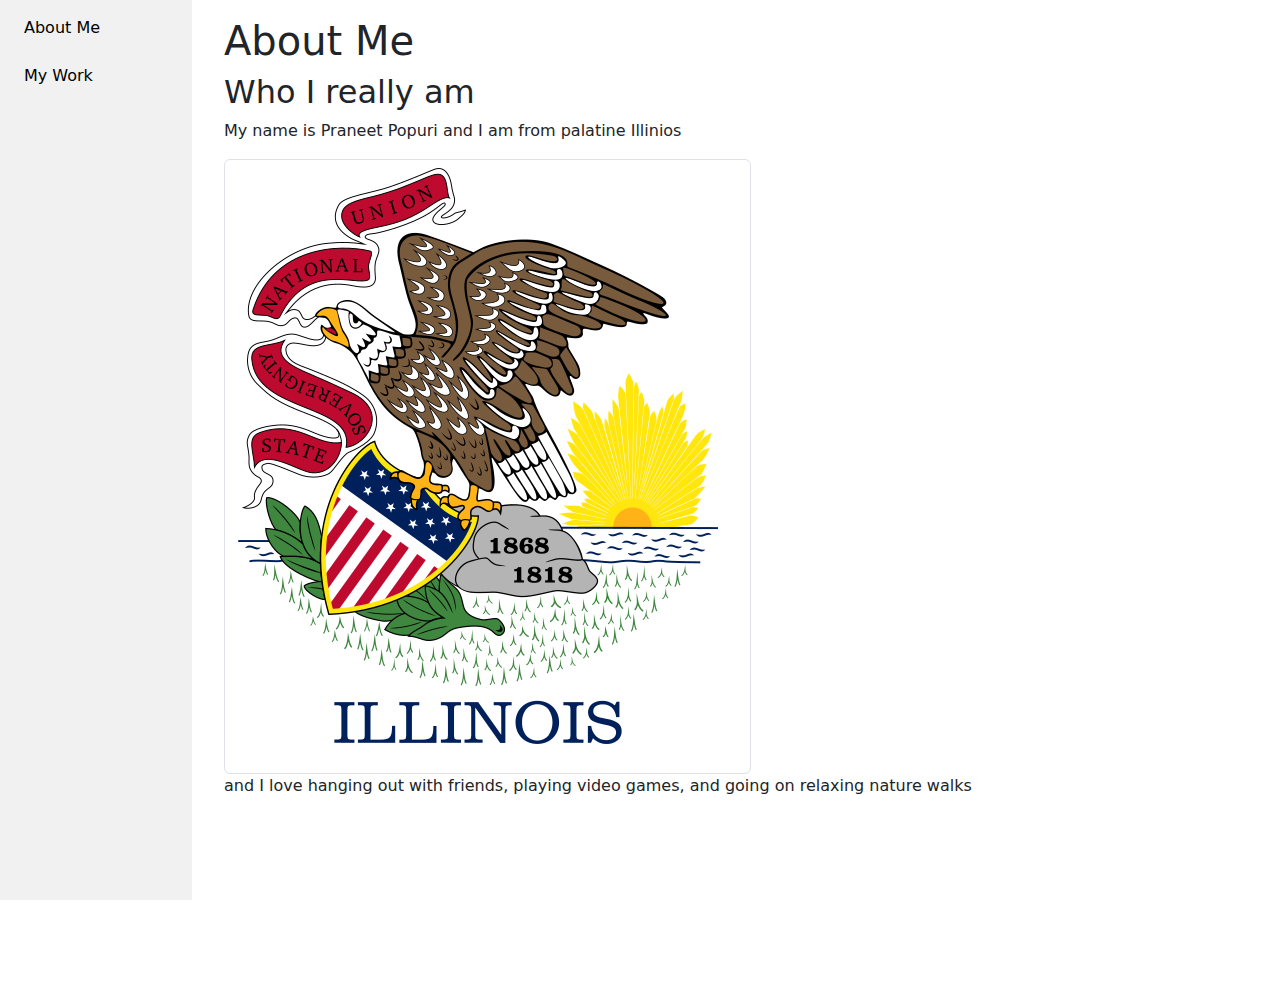
<file: hw2-main/index.html>
<!DOCTYPE html>
<html lang="en">
    <head>
        <title>
            Praneet's Websites
        </title>
        <meta charset="UTF-8">
        <meta name="viewport" content="width=device-width, initial-scale=1.0">
        <link href="https://cdn.jsdelivr.net/npm/bootstrap@5.3.3/dist/css/bootstrap.min.css" rel="stylesheet" integrity="sha384-QWTKZyjpPEjISv5WaRU9OFeRpok6YctnYmDr5pNlyT2bRjXh0JMhjY6hW+ALEwIH" crossorigin="anonymous">
        <link href="styles.css" rel="stylesheet"/>
    </head>
    <body style="margin: 0;">
        <nav>
            <ul>
                <li><a class="m-2" href="index.html">About Me</a></li>
                <li><a class="m-2" href="my-work.html">My Work</a></li>
            </ul>
        </nav>
        <div style="margin-left:15%;padding:1px 16px;height:1000px;">
        <section class="m-3">
        <header>
            <h1>About Me</h1>
            <h2>Who I really am</h2>
        </header>
        <main>
            <p>My name is Praneet Popuri and I am from palatine Illinios</p>
            <img src="images\Flag_of_Illinois.svg.png" class="img-thumbnail" alt="Flag_of_Illinois"> 
            <p>  and I love hanging out with friends, playing video games, and going on relaxing nature walks</p>
        </main>
        </section>
    </body>
</html>
</file>
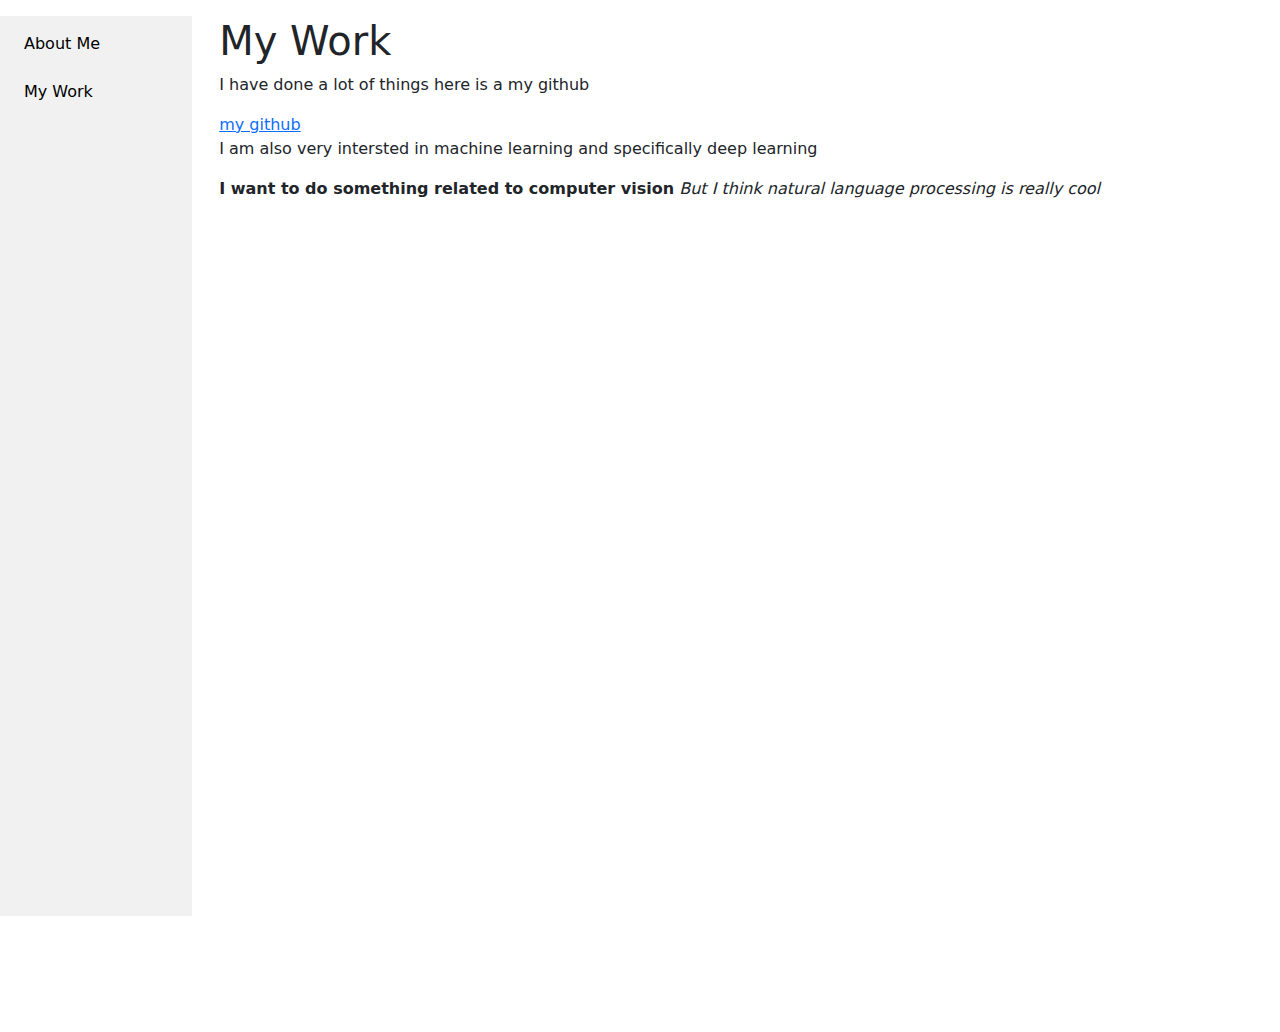
<file: hw2-main/my-work.html>
<!DOCTYPE html>
<html lang="en">
    <head>
        <title>
            Praneet's Websites
        </title>
        <meta charset="UTF-8">
        <meta name="viewport" content="width=device-width, initial-scale=1.0">
        <link href="https://cdn.jsdelivr.net/npm/bootstrap@5.3.3/dist/css/bootstrap.min.css" rel="stylesheet" integrity="sha384-QWTKZyjpPEjISv5WaRU9OFeRpok6YctnYmDr5pNlyT2bRjXh0JMhjY6hW+ALEwIH" crossorigin="anonymous">
        <link href="styles.css" rel="stylesheet"/>
    </head>
    <body style="margin: 0%;">
        <nav>
        <ul>
            <li><a class="m-2" href="index.html">About Me</a></li>
            <li><a class="m-2" href="my-work.html">My Work</a></li>
        </ul>
        </nav>
        <section class="m-3">
            <div style="margin-left:15%;padding:1px 16px;height:1000px;">
        <header>
            <h1>My Work</h1>
        </header>
        <main>
            <p>I have done a lot of things here is a my github</p>
            <a href="https://github.com/praneetpopuri1">my github</a>
            <p>I am also very intersted in machine learning and specifically deep learning</p>
            <strong> I want to do something related to computer vision</strong>
            <em> But I think natural language processing is really cool</em>
        </main>   
        </div>
        </section>
    </body>
</html>
</file>
<file: hw2-main/styles.css>
/* Your CSS goes here! */
body {
    margin: 0;
  }
ul {
    list-style-type: none;
    margin: 0;
    padding: 0;
       width: 15%;
    height: 100%;
    background-color: #f1f1f1;
    overflow: auto;
      position: fixed;
  
  }
  
  li a {
    display: block;
    color: #000;
    padding: 8px 16px;
    text-decoration: none;
  }
  button {
    padding: 10px 20px;
    font-size: 16px;

    cursor: pointer;
    border-radius: 4px;
    color: black;
}

button:hover, button:active {
    background-color: purple;
  }
</file>
